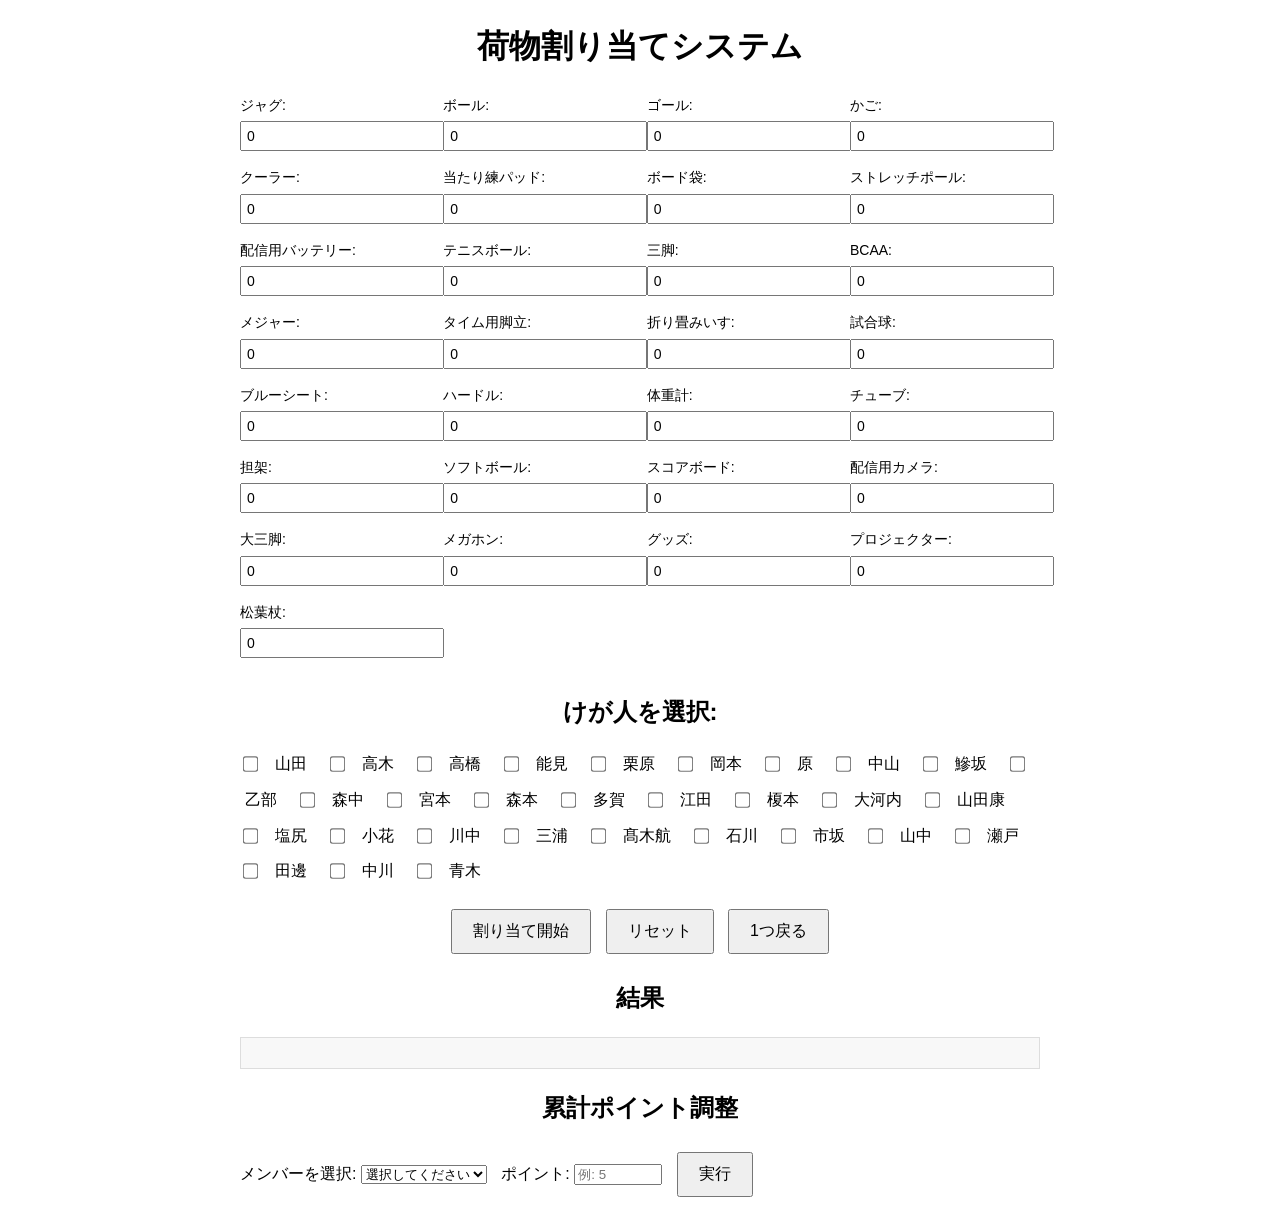
<file: templates/index.html>
<!DOCTYPE html>
<html lang="ja">
<head>
    <meta charset="UTF-8">
    <meta name="viewport" content="width=device-width, initial-scale=1.0">
    <title>荷物割り当てシステム</title>
    <link rel="stylesheet" href="/static/style.css">
</head>
<body>
    <h1>荷物割り当てシステム</h1>

    <form id="assignmentForm">
        <div class="items-container">
            <div class="item-input">
                <label for="jug">ジャグ:</label>
                <input type="number" id="jug" value="0" min="0">
            </div>
            <div class="item-input">
                <label for="ball">ボール:</label>
                <input type="number" id="ball" value="0" min="0">
            </div>
            <div class="item-input">
                <label for="goal">ゴール:</label>
                <input type="number" id="goal" value="0" min="0">
            </div>
            <div class="item-input">
                <label for="basket">かご:</label>
                <input type="number" id="basket" value="0" min="0">
            </div>
            <div class="item-input">
                <label for="cooler">クーラー:</label>
                <input type="number" id="cooler" value="0" min="0">
            </div>
            <div class="item-input">
                <label for="practicePad">当たり練パッド:</label>
                <input type="number" id="practicePad" value="0" min="0">
            </div>
            <div class="item-input">
                <label for="boardBag">ボード袋:</label>
                <input type="number" id="boardBag" value="0" min="0">
            </div>
            <div class="item-input">
                <label for="stretchPole">ストレッチポール:</label>
                <input type="number" id="stretchPole" value="0" min="0">
            </div>
            <div class="item-input">
                <label for="battery">配信用バッテリー:</label>
                <input type="number" id="battery" value="0" min="0">
            </div>
            <div class="item-input">
                <label for="tennisBall">テニスボール:</label>
                <input type="number" id="tennisBall" value="0" min="0">
            </div>
            <div class="item-input">
                <label for="tripod">三脚:</label>
                <input type="number" id="tripod" value="0" min="0">
            </div>
            <div class="item-input">
                <label for="bcaa">BCAA:</label>
                <input type="number" id="bcaa" value="0" min="0">
            </div>
            <div class="item-input">
                <label for="measure">メジャー:</label>
                <input type="number" id="measure" value="0" min="0">
            </div>
            <div class="item-input">
                <label for="timeLadder">タイム用脚立:</label>
                <input type="number" id="timeLadder" value="0" min="0">
            </div>
            <div class="item-input">
                <label for="foldingChair">折り畳みいす:</label>
                <input type="number" id="foldingChair" value="0" min="0">
            </div>

            <!-- 新しいアイテム -->
            <div class="item-input">
                <label for="matchBall">試合球:</label>
                <input type="number" id="matchBall" value="0" min="0">
            </div>
            <div class="item-input">
                <label for="blueSheet">ブルーシート:</label>
                <input type="number" id="blueSheet" value="0" min="0">
            </div>
            <div class="item-input">
                <label for="hurdle">ハードル:</label>
                <input type="number" id="hurdle" value="0" min="0">
            </div>
            <div class="item-input">
                <label for="scale">体重計:</label>
                <input type="number" id="scale" value="0" min="0">
            </div>
            <div class="item-input">
                <label for="tube">チューブ:</label>
                <input type="number" id="tube" value="0" min="0">
            </div>
            <div class="item-input">
                <label for="stretcher">担架:</label>
                <input type="number" id="stretcher" value="0" min="0">
            </div>
            <div class="item-input">
                <label for="softBall">ソフトボール:</label>
                <input type="number" id="softBall" value="0" min="0">
            </div>
            <div class="item-input">
                <label for="scoreboard">スコアボード:</label>
                <input type="number" id="scoreboard" value="0" min="0">
            </div>
            <div class="item-input">
                <label for="camera">配信用カメラ:</label>
                <input type="number" id="camera" value="0" min="0">
            </div>
            <div class="item-input">
                <label for="largeTripod">大三脚:</label>
                <input type="number" id="largeTripod" value="0" min="0">
            </div>
            <div class="item-input">
                <label for="megaphone">メガホン:</label>
                <input type="number" id="megaphone" value="0" min="0">
            </div>
            <div class="item-input">
                <label for="goods">グッズ:</label>
                <input type="number" id="goods" value="0" min="0">
            </div>
            <div class="item-input">
                <label for="projector">プロジェクター:</label>
                <input type="number" id="projector" value="0" min="0">
            </div>
            <div class="item-input">
                <label for="crutch">松葉杖:</label>
                <input type="number" id="crutch" value="0" min="0">
            </div>
        </div>

        <h2>けが人を選択:</h2>
        <div id="injuredList">
            <!-- メンバーのチェックボックスを動的に生成 -->
        </div>

        <div class="button-group">
            <button type="button" id="submitBtn">割り当て開始</button>
            <button type="button" id="resetBtn">リセット</button>
            <button type="button" id="undoBtn">1つ戻る</button>
        </div>

       

    <h2>結果</h2>
    <pre id="result"></pre>

    <h2>累計ポイント調整</h2>
    <div id="adjustPointsContainer" style="margin-top: 20px;">
        <label for="adjustPointsMember">メンバーを選択:</label>
        <select id="adjustPointsMember">
            <option value="" disabled selected>選択してください</option>
            <script>
                const members = ["山田", "高木", "高橋", "能見", "栗原", "岡本", "原", "中山", "鰺坂", "乙部",
                    "森中", "宮本", "森本", "多賀", "江田", "榎本", "大河内", "山田康", "塩尻", "小花",
                    "川中", "三浦", "髙木航", "石川", "市坂", "山中", "瀬戸", "田邊", "中川", "青木"];
                const memberSelect = document.getElementById("adjustPointsMember");
                members.forEach(member => {
                    const option = document.createElement("option");
                    option.value = member;
                    option.textContent = member;
                    memberSelect.appendChild(option);
                });
            </script>
        </select>

        <label for="adjustPointsValue" style="margin-left: 10px;">ポイント:</label>
        <input type="number" id="adjustPointsValue" style="width: 80px;" placeholder="例: 5">

        <button type="button" id="executeAdjustPointsBtn" style="margin-left: 10px;">実行</button>
    </div>

    <script src="/static/script.js"></script>
</body>
</html>
</file>
<file: static/style.css>
body {
    font-family: Arial, sans-serif;
    line-height: 1.6;
    margin: 20px;
}

h1, h2 {
    text-align: center;
}

form {
    max-width: 800px;
    margin: 0 auto;
}

.items-container {
    display: flex;
    flex-wrap: wrap;
    justify-content: space-between;
}

.item-input {
    width: calc(25% - 10px); /* 4列に配置、適宜調整 */
    margin-bottom: 15px;
}

.item-input label {
    display: block;
    font-size: 14px;
    margin-bottom: 5px;
}

.item-input input[type="number"] {
    width: 100%;
    padding: 5px;
    font-size: 14px;
}

.button-group {
    text-align: center;
    margin-top: 20px;
}

button {
    margin: 5px;
    padding: 10px 20px;
    font-size: 16px;
    cursor: pointer;
}

#injuredList {
    display: flex;
    flex-wrap: wrap;
    gap: 10px;
    max-height: 200px;
    overflow-y: auto;
    margin-bottom: 20px;
}

#injuredList div {
    width: calc(20% - 10px); /* 5列に配置、適宜調整 */
}

#injuredList label {
    margin-left: 5px;
}

input[type="checkbox"] {
    transform: scale(1.2);
}

pre#result {
    background-color: #f8f8f8;
    padding: 15px;
    border: 1px solid #ddd;
    overflow-x: auto;
}
</file>
